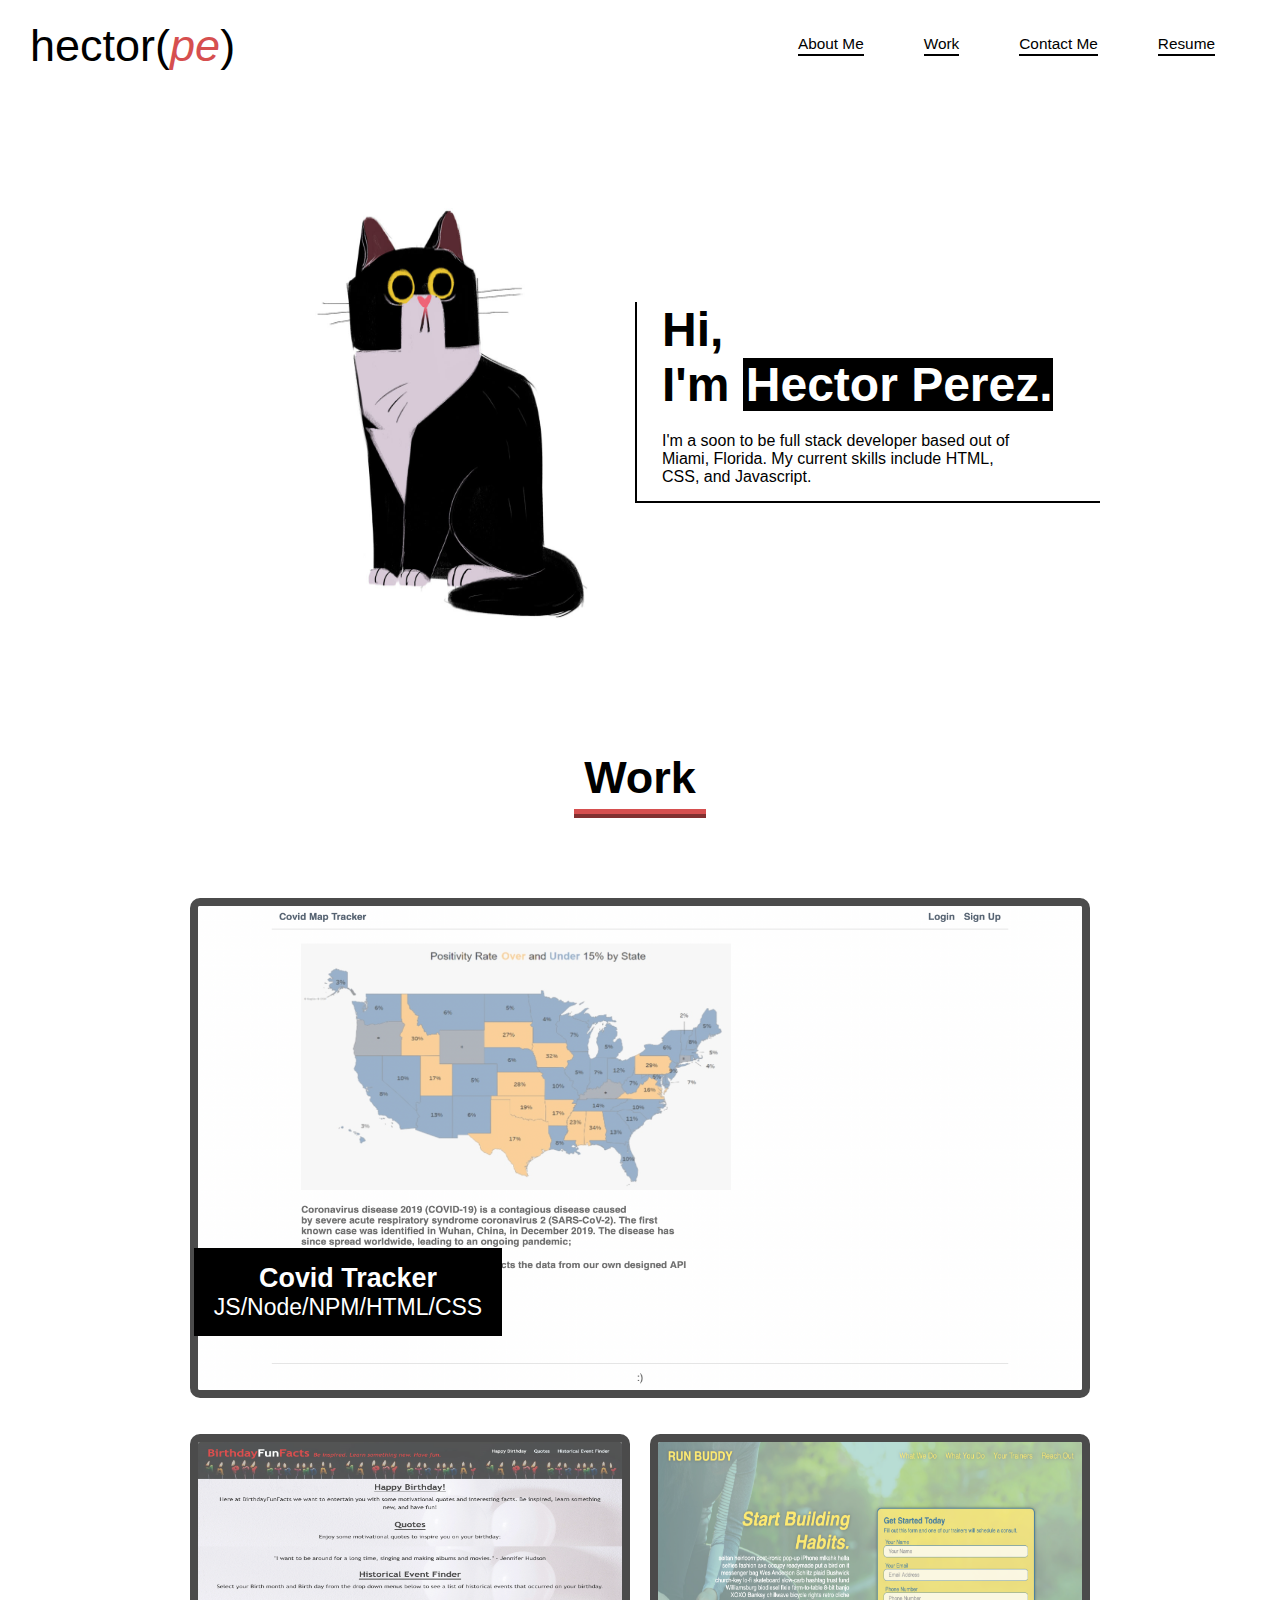
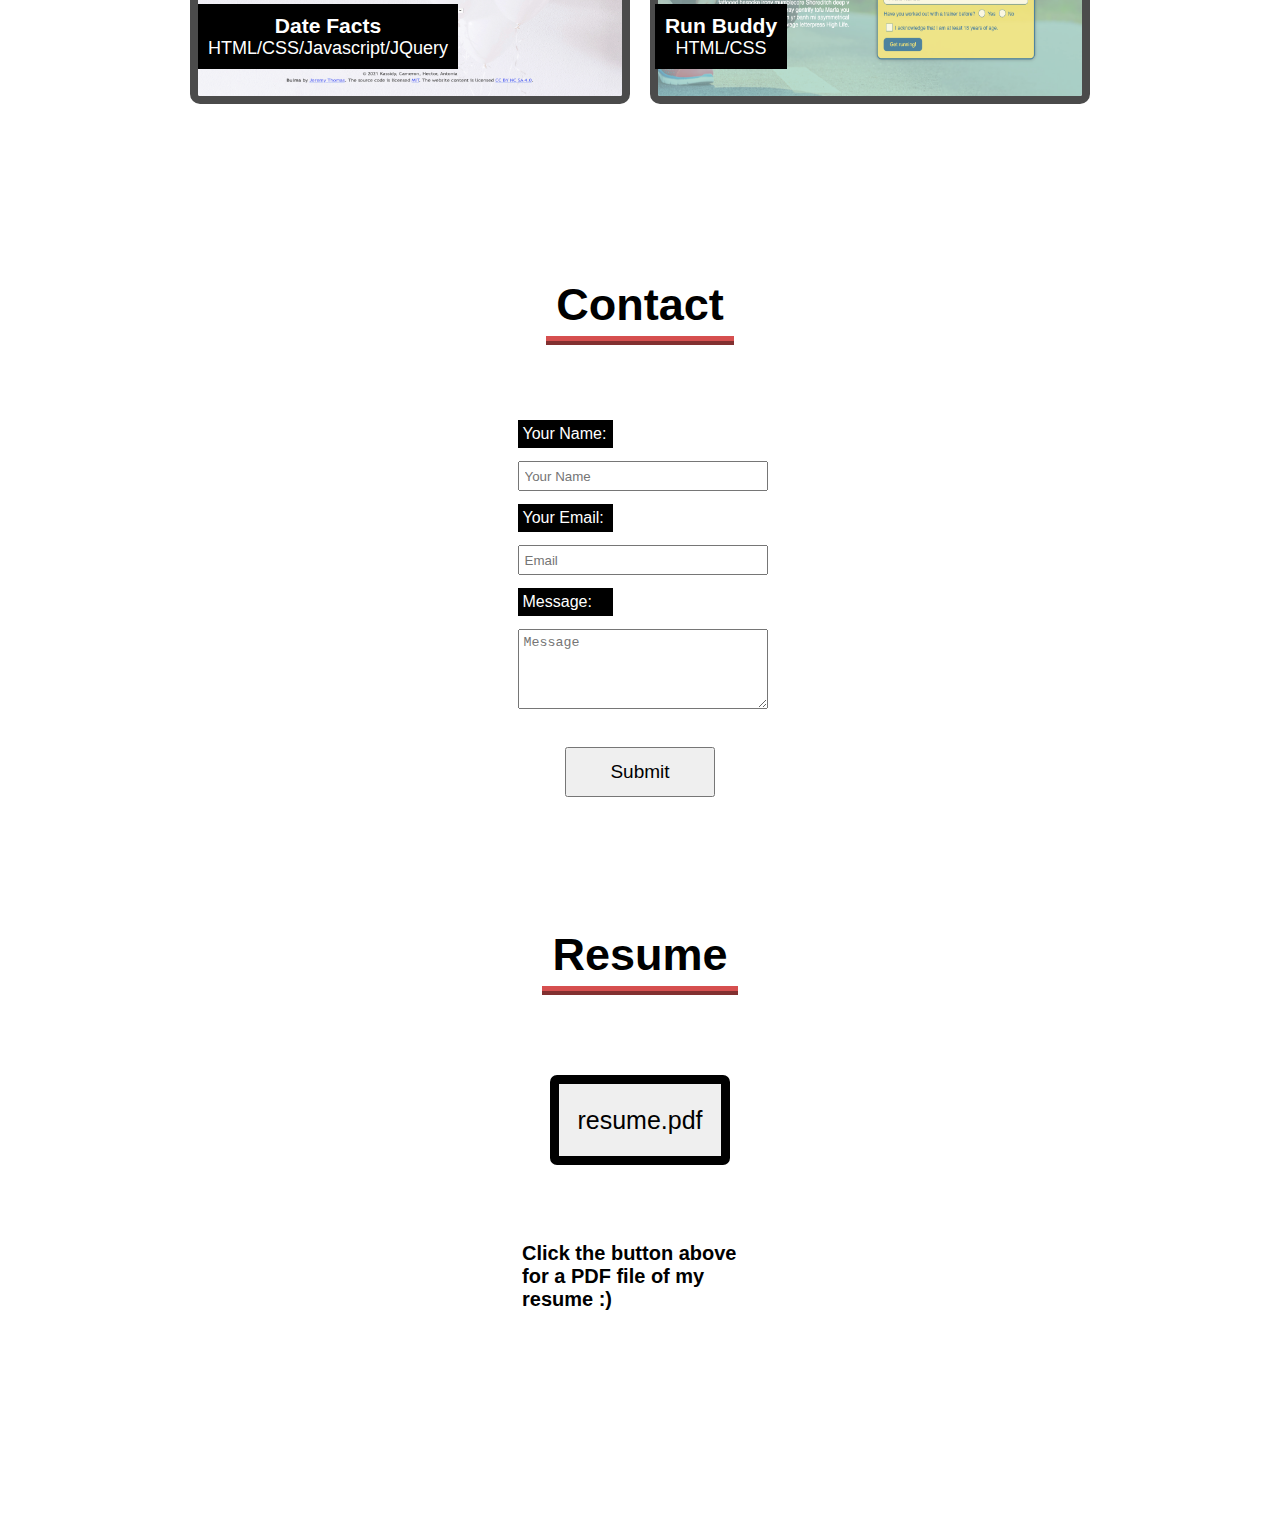
<file: index.html>
<!DOCTYPE html>

<html lang="en">

    <header>
        <meta charset="UTF-8" />
        <link rel="stylesheet" href="./assets/css/portfolio-style.css" />
            <title> Portfolio</title>
            
            <h1>hector(<span class="pe">pe</span>)</h1> 

            <!--Navigation-->
            <nav>
                <ul>
                 
                  <li>
                    <a href="#about-me">About Me</a>
                  </li>
                  <li>
                    <a href="#work">Work</a>
                  </li>
                  <li> 
                    <a href="#contact-me">Contact Me</a>
                  </li>
                  <li>
                    <a href="#resume">Resume</a>
                  </li>
                    
                </ul>
          </nav>
    
      </header>

    <body> 
       
<!-- hero/jumbotron -->
<section class="hero">
   <img src="assets/images/cat-2.jpeg" alt="cat" class="cat">
    <div class="bio" id="about-me">
      <h1>Hi,<br> I'm <span class="name">Hector Perez.</span></h1>
        <p>I'm a soon to be full stack developer based out of Miami, Florida. My current skills include HTML, CSS, and Javascript. </p>
    </div>
</section>

<!-- "Work" section -->
<section id="work" class="main-project">
  <!--Run-Buddy Panel-->
  <div class="banner-container">
    <h2>Work</h2>
     <div class="banner">
      <a href="https://quiet-badlands-14441.herokuapp.com/" target="_blank">
        <img src=".//assets/images/map-covid.png" alt="usa-map" class="large-panel">
      </a>
       <div class="image-tag">
         <h3>Covid Tracker</h3> 
         <p>JS/Node/NPM/HTML/CSS</p>
       </div>
     </div>
  </div>√
  </section>
  
  <!--Other Projects-->
  <section class="other-projects">
  <!--Calculator Panel-->
   <div class="banner">
      <a href="https://kassidyr.github.io/project1/" target="_blank">
        <img src="./assets/images/project-1.png" alt="calculator" class="small-panel">
      </a>
       <div class="calculator-tag">
         <h3>Date Facts</h3>
         <p>HTML/CSS/Javascript/JQuery</p>
      </div>
    </div>
    <!--Coming Soon Panel-->
    <div class="banner">
      <a href="https://kassidyr.github.io/project1/" target="_blank">
        <img src="./assets/images/run-buddy.png" alt="run-buddy" class="small-panel">
      </a>
       <div class="coming-soon-tag">
         <h3>Run Buddy</h3>
         <p>HTML/CSS</p>
      </div>
    </div>
  </section>

  <!--Contact Information-->
  <section class="contact-container">
    <div id="contact-me" class="contact">
      <h2>Contact</h2>
        <form class="contact-form">
          <label for="contact-name" class="your-name">Your Name:</label>
          <input type="text" id="contact-name" class="name-input" placeholder="Your Name"required />
          <label for="email" class="email">Your Email:</label>
          <input type="email" id="email" class="email-input" name="email" placeholder="Email"required>
          <label for="contact-message" class="message"> Message:</label>
          <textarea id="contact-message"class="message-input" placeholder="Message"required></textarea>
          <button type="submit" class="button-text">Submit</button>
      </form>
    </div>
   </section>

   <!--Resume-->
   
     <div id="resume" class="resume">
       <h2>Resume</h2>
       <form action="assets/Hector_Perez_Resume.pdf" target="_blank" class="button-form"> 
        <button type="submit" >resume.pdf</button>
       </form>
       <p>Click the button above for a PDF file of my resume :)</p>
    </div>
   
  

  
  
   



   



   
  

<!-- footer -->
<footer>
  
 

</footer>
    
    
    </body>











</html>
</file>
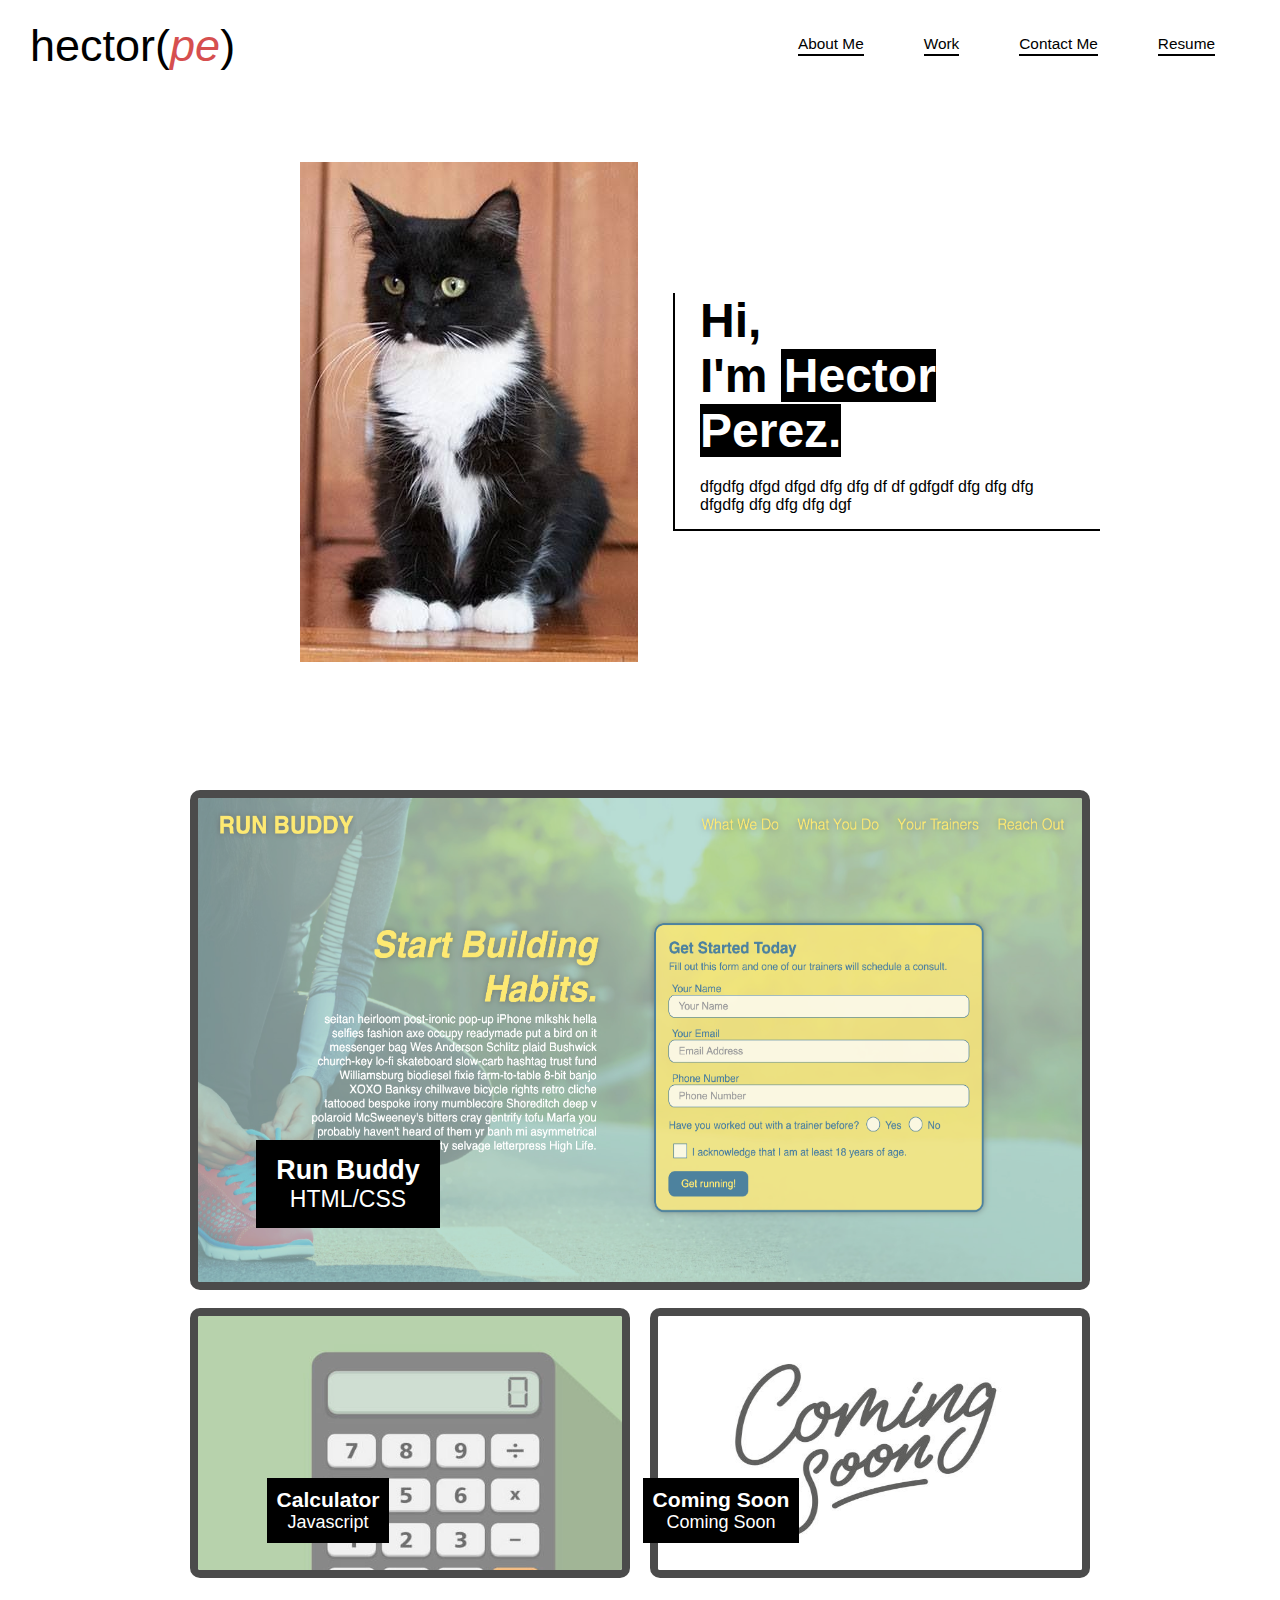
<file: Untitled-1.html>
<!DOCTYPE html>

<html lang="en">

    <header>
        <meta charset="UTF-8" />
        <link rel="stylesheet" href="./assets/css/portfolio-style.css" />
            <title>Hector Perez Portfolio</title>
            
            <h1>hector(<span class="pe">pe</span>)</h1> 

            <!--Navigation-->
            <nav>
                <ul>
                 
                  <li>
                    <a href="#about-me">About Me</a>
                  </li>
                  <li>
                    <a href="#work">Work</a>
                  </li>
                  <li> 
                    <a href="#contact-me">Contact Me</a>
                  </li>
                  <li>
                    <a href="#resume">Resume</a>
                  </li>
                    
                </ul>
          </nav>
    
      </header>

    <body> 
       
<!-- hero/jumbotron -->
<section class="hero">
   <img src="assets/images/cat.jpeg" alt="cat">
    <div class="bio" id="about-me">
      <h1>Hi,<br> I'm <span class="name">Hector Perez.</span></h1>
        <p>dfgdfg dfgd dfgd dfg  dfg df df gdfgdf dfg dfg dfg dfgdfg dfg dfg dfg dgf</p>
    </div>
</section>

<!-- "Work" section -->
<section id="work" class="main-project">
  <!--Run-Buddy Panel-->
  <div class="banner">
    <h2>Work</h2>
      <a href=" https://hpere102.github.io/run-buddy/" target="_blank">
        <img src="./assets/images/run-buddy.png" alt="run buddy website image" class="large-panel">
      </a>
       <div class="image-tag">
         <h3>Run Buddy</h3> 
         <p>HTML/CSS</p>
       </div>
  </div>
  </section>
  
  <!--Other Projects-->
  <section class="other-projects">
  <!--Calculator Panel-->
   <div class="banner">
      <a href="" target="_blank">
        <img src="./assets/images/calculator.jpeg" alt="calculator" class="small-panel">
      </a>
       <div class="calculator-tag">
         <h3>Calculator</h3>
         <p>Javascript</p>
      </div>
    </div>
    <!--Coming Soon Panel-->
    <div class="banner">
      <a href="" target="_blank">
        <img src="./assets/images/coming-soon-1.jpeg" alt="coming soon neon sign" class="small-panel">
      </a>
       <div class="coming-soon-tag">
         <h3>Coming Soon</h3>
         <p>Coming Soon</p>
      </div>
    </div>
  </section>
  

  
  
   



   



   
  

<!-- footer -->
<footer>
  
 

</footer>
    
    
    </body>











</html>
</file>
<file: assets/css/portfolio-style.css>
* {
    margin: 0;
    padding: 0;
    box-sizing: border-box;
  }
  
  body {
      color: #ffffff;
      font-family: Helvetica, Arial, sans-serif;
    }
    /*Header*/
    header {
      padding: 0px 35px 0px 0px;
      background-color:rgb(255, 255, 255);
      display: flex;
      justify-content: space-between;
      
    }
  
    header h1 {
      background-color: rgb(255, 255, 255);
      justify-content: flex-start;
      font-weight: normal;
      font-size: 45px;
      font-family:-apple-system, BlinkMacSystemFont, 'Segoe UI', Roboto, Oxygen, Ubuntu, Cantarell, 'Open Sans', 'Helvetica Neue', sans-serif;
      color: #000000;
      margin: 0px;
      padding: 20px 30px;
    }
    
    header a {
      text-decoration: none;
      color: #000000;
    }
  
    header nav {
      margin: 35px 0;
    }
  
    header nav ul {
      display: flex;
      flex-wrap: wrap;
      justify-content: space-between;
      list-style: none;
      align-self: auto;
      }
    
    header nav ul li a {
      margin: 0 30px;
      font-weight: normal;
      font-size: 1.2vw;
      border-bottom: 2px solid #000000;
      padding-bottom: 2px;
      
    }

    .pe {
        color: rgb(214, 79, 79);
        font-style: italic;
    }

    /*Hero*/
    .hero {
      margin: 70px 300px 0px 300px;
      display: flex;
      justify-content: center;
      flex-direction: row;
      gap: 35px;
      align-items: center;
      border-radius: 5px;
      width: 800px;
      
    }

    .cat {
    width: 300px;
    height: 480px;

    }



    .bio {
      color: black;
      border-left: 2px solid black;
      border-bottom: 2px solid black;
      padding: 0 20px 15px 25px;
      
    
    }

    .bio p {
      margin-right: 11%;
      font-family: 'Trebuchet MS', 'Lucida Sans Unicode', 'Lucida Grande', 'Lucida Sans', Arial, sans-serif;
      font-size: 16px;
    }


     .bio h1 {
      color: black;
      font-size: 48px;
      font-family:'Trebuchet MS', 'Lucida Sans Unicode', 'Lucida Grande', 'Lucida Sans', Arial, sans-serif;
      padding-bottom: 20px;
      
    }
    
    .name {
     color: white;
     background-color: black;
     padding-left: 3px;

    }

    /*Work*/
    .main-project {
      margin: auto;
      display: flex;
      justify-content: center;
      flex-direction: column;
      margin-top: 100px;
       }

    .banner-container {

      margin: auto;
      display: flex;
      justify-content: center;
      flex-direction: column;
    }
    .banner-container h2 {
      align-self: center;
        margin-bottom: 80px;
        font-size: 45px;
        font-family: 'Trebuchet MS', 'Lucida Sans Unicode', 'Lucida Grande', 'Lucida Sans', Arial, sans-serif;
        color:black;
        font-weight: bolder;
        border-bottom: 9px ridge rgb(214, 79, 79);
        padding: 10px;
        padding-bottom: 5px;
      }

    .banner {
      text-align: center;
      align-content: center;
      display: flex;
      justify-content: center;
      flex-direction: column;
      flex-wrap: wrap;
     }

    .large-panel {
      width: 900px;
      height: 500px;
      opacity: .70;
      border: 8px solid black;
      border-radius: 10px;
      display: flex;
    }
    
    .large-panel:hover {
      opacity: 1;
    }

    .image-tag  {
     
      background-color: black;
      color: white;
      font-size: 23px;
      font-family: 'Trebuchet MS', 'Lucida Sans Unicode', 'Lucida Grande', 'Lucida Sans', Arial, sans-serif;
      padding: 15px 20px;
      position: relative;
      right: 292px;
      bottom: 150px;
      margin: auto;
    }
    

    .other-projects {
      display: flex;
      justify-content: center;
      flex-direction:row;
      gap: 20px;
      margin-top: -70px;
      
    }

    .small-panel {
      width:440px;
      height: 270px;
      opacity: .70;
      border: 8px solid black;
      border-radius: 10px;
      display: flex;
      

    }

    .small-panel:hover {
      opacity: 1;
    }

    .calculator-tag {
      background-color: black;
      color: white;
      font-size: 18px;
      font-family: 'Trebuchet MS', 'Lucida Sans Unicode', 'Lucida Grande', 'Lucida Sans', Arial, sans-serif;
      padding: 10px;
      position: relative;
      bottom: 100px;
      right: 82px;
      margin: auto;
      
     }

     .coming-soon-tag {
      background-color: black;
      color: white;
      font-size: 18px;
      font-family: 'Trebuchet MS', 'Lucida Sans Unicode', 'Lucida Grande', 'Lucida Sans', Arial, sans-serif;
      padding: 10px;
      position: relative;
      bottom: 100px;
      right: 149px;
      margin: auto;
     }

     /*Contact Section*/
     
       

      .contact {
       margin:auto;
       width: 400px;
       height: 500px;
       display: flex;
       flex-direction: column;
       align-items: center;
       margin-top: 100px;
       

       }

      .contact h2 {
        align-self: center;
        margin-bottom: 50px;
        font-size: 45px;
        font-family: 'Trebuchet MS', 'Lucida Sans Unicode', 'Lucida Grande', 'Lucida Sans', Arial, sans-serif;
        color:black;
        font-weight: bolder;
        border-bottom: 9px ridge rgb(214, 79, 79);
        padding: 10px;
        padding-bottom: 5px;
        
       }

     .contact-form {
       width: 285px;
       display: flex;
       flex-direction: column;
       justify-content: center;
       gap: 8px;
       padding: 20px;
       
      }

      .name-input, .email-input, .message-input  {
        width: 250px;
        height: 30px;
        padding: 5px;
      }

      .message-input {
        width: 250px;
        height: 80px;
      }

      .your-name, .email, .message {
        background-color: black;
        padding: 5px;
        width: 95px;
        margin-bottom: 5px;
        margin-top: 5px;

      }

  

    .contact button {
      width: 150px;
      height: 50px;
      color: black;
      font-family: 'Trebuchet MS', 'Lucida Sans Unicode', 'Lucida Grande', 'Lucida Sans', Arial, sans-serif;
      font-size: 19px;
      align-self: center;
      margin-top: 30px;
    
     }

     .contact button:hover {
       color: white;
       background-color: black;
     }

     /*Resume*/
     

     .resume {
      width: 800px;
      height: 600px;
      margin: auto;
      margin-top: 150px;
      display: flex;
      flex-direction: column;
      align-items: center;
      
    }

      .resume h2 {
        margin-bottom: 80px;
        font-size: 45px;
        font-family: 'Trebuchet MS', 'Lucida Sans Unicode', 'Lucida Grande', 'Lucida Sans', Arial, sans-serif;
        color:black;
        font-weight: bolder;
        border-bottom: 9px ridge rgb(214, 79, 79);
        padding: 10px;
        padding-bottom: 5px;
       }

      .resume p {
        color: black;
        font-size: 20px;
        font-weight: bold;
        margin: auto;
        margin: 20px;
        width: 250px;
        height: 100px;
        padding: 7px;
        
        
      }

      .resume button {
        width: 180px;
        height: 90px;
        border: 9px solid black;
        border-radius: 7px;
        font-size: 25px;
        margin-bottom: 50px;

      }
      .resume button:hover {
        background-color: black;
        color: white;
        font-size: 30px;
        cursor: pointer;
      }
</file>
